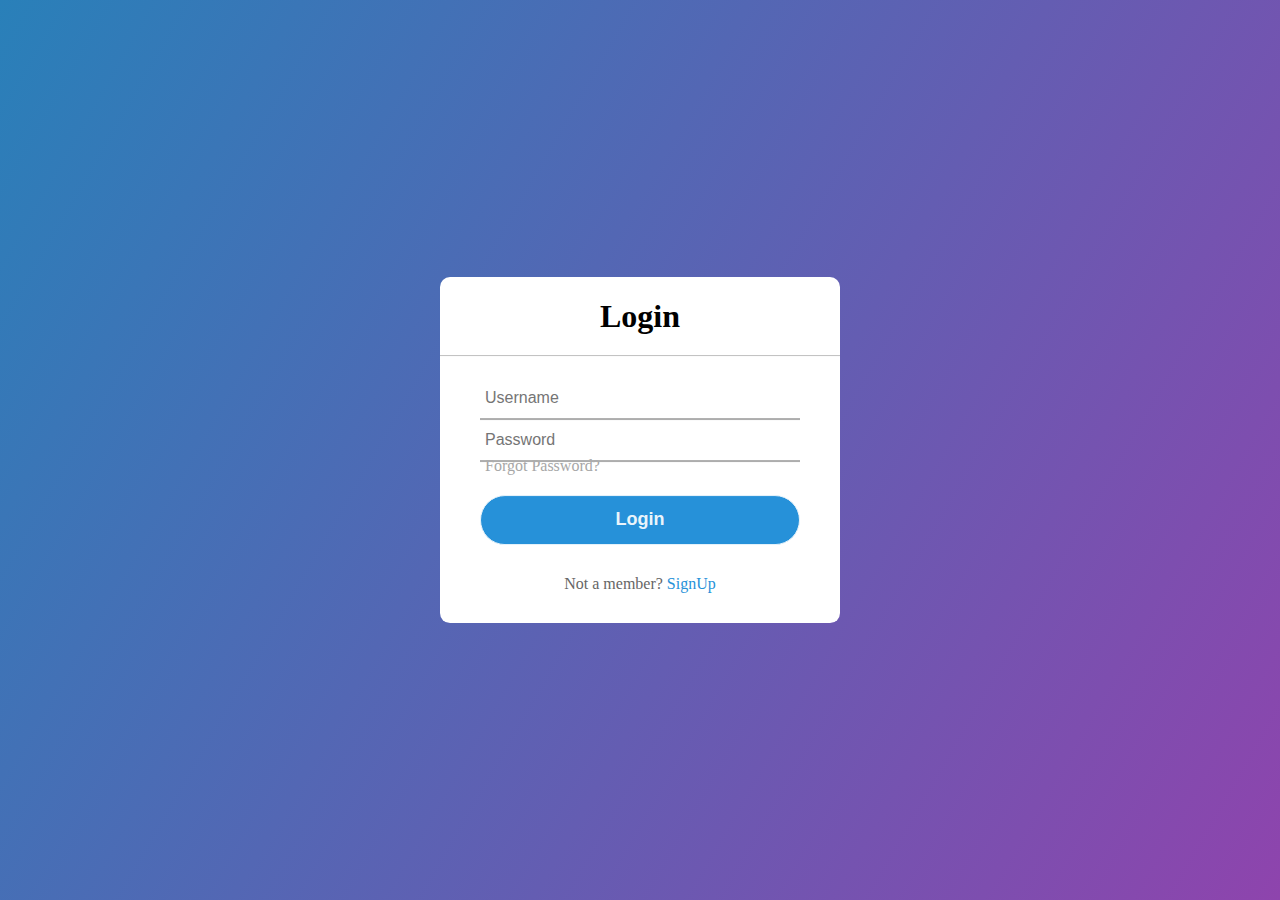
<file: index.html>
<!DOCTYPE html>
<html lang="en">
<head>
    <meta charset="UTF-8">
    <meta name="viewport" content="width=device-width, initial-scale=1.0">
    <link rel="stylesheet" href="style.css">
    <title>Login/SignUp</title>
</head>
<body>
    <div class="center">
        <h1>Login</h1>
        <form action="" method="post">
            <div class="text_field">
                <input type="text" placeholder="Username" required>
            </div>
            <div class="text_field">
                <input type="password" placeholder="Password" required>
            </div>
            <div class="pass">Forgot Password?</div>
            <input type="submit" value="Login">
            <div class="signup_link">
              Not a member? <a href="signup.html">SignUp</a>
            </div>
        </form>
    </div>
</body>
</html>
</file>
<file: style.css>
body{
    margin: 0;
    padding: 0;
    font-family: montserrat;
    background: linear-gradient(120deg,#2980b9,#8e44ad);
    height: 100vh;
    overflow: hidden;
}
.center{
    position: absolute;
    top: 50%;
    left: 50%;
    transform: translate(-50%, -50%);
    width: 400px;
    background: white;
    border-radius: 10px;
}
.center h1{
    text-align: center;
    padding: 0 0 20px 0;
    border-bottom: 1px solid silver;
}
.center form{
    padding: 0 40px;
    box-sizing: border-box;
}
form .text_field {
    position: relative;
    border-bottom: 2px solid #adadad;
    margin:30 px 0;
}
.text_field input{
    width: 100%;
    padding: 0 5px;
    height: 40px;
    border: none;
    background: none;
    font-size: 16px;
    outline: none;
}
.pass{
    margin: -5px 0 20px 5px;
    color: #a6a6a6;
    cursor: pointer;
    ;
}
.pass:hover{
    text-decoration: underline;

}
input[type="submit"]{
    width: 100%;
    height: 50px;
    border: 1px solid;
    border-radius: 25px;
    background: #2691d9;
    font-size: 18px;
    color: #e9f4fb;
    font-weight: 700;
    cursor: pointer;
    outline: none;
}
.signup_link{
    margin: 30px 0;
    text-align: center;
    font-size: 16px;
    color: #666666;

}
.signup_link a{
    color: #2691d9;
    text-decoration: none;
}
.signup_link a:hover{
    text-decoration: underline;
}
</file>
